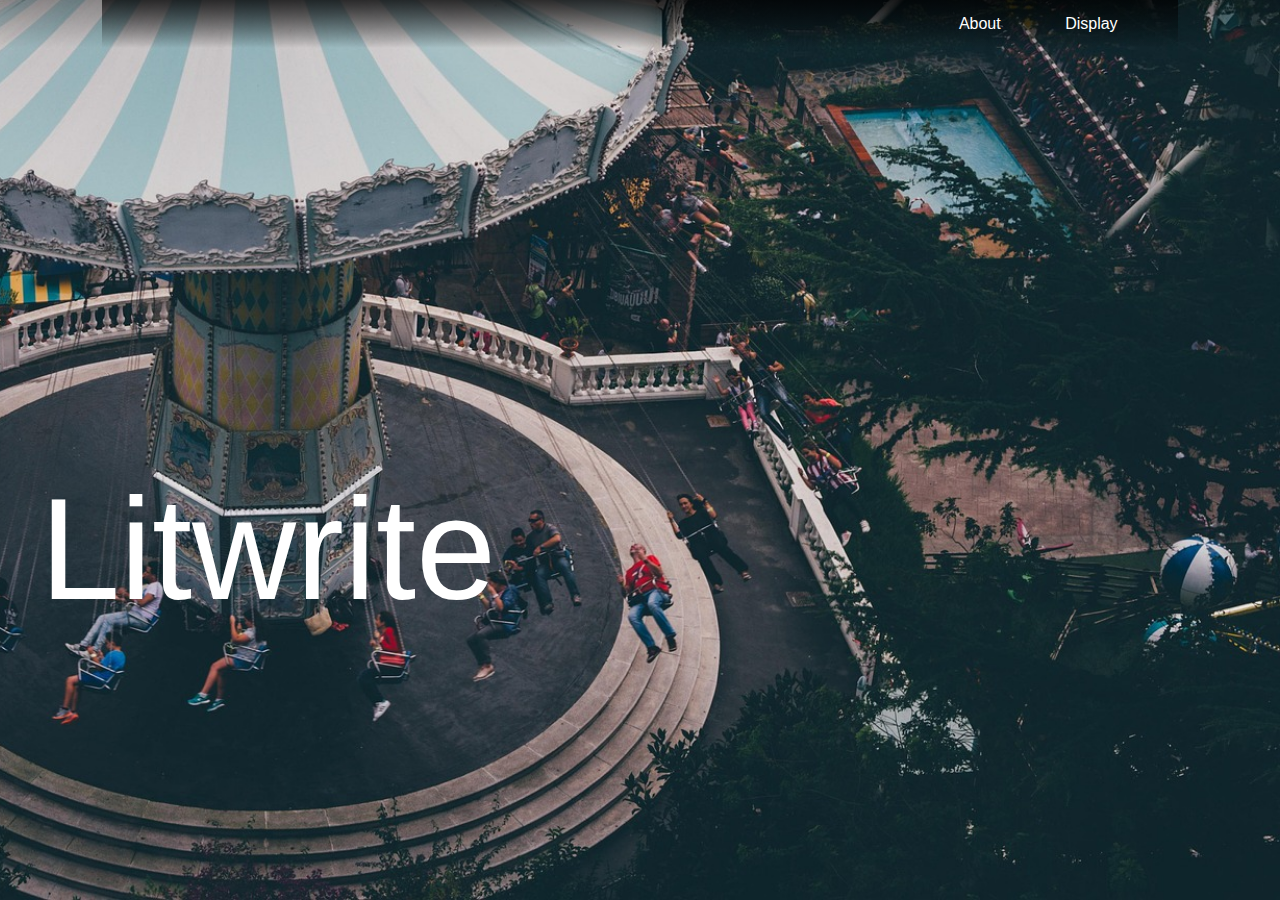
<file: index.html>
<!DOCTYPE html>
<html lang="en">
<head>
<meta charset="utf">
<meta name="viewport" content="width=device-width, initial-scale=1.0">
<title>Litwrite</title>
<link rel="stylesheet" href="Litwrite.css">
<link rel="icon" type="image/jpg" href="good.png">
</head>
<body>
<div class="wrapper">
<div class="cont">
<img src="ride.jpg" class="logo">
<nav>
<ul>
<li class="about"><a href="about.html">About</a></li>
<li><a href="display.html">Display</a></li>
</ul>
</nav>
</div>
<br>
<div class="txt">
<h1 class="head1">Litwrite</h1>
</div>
</div>
<img src="ride.jpg" class="logo">
</body>
</html>
</file>
<file: Litwrite.css>
* {
padding: 0;
margin: 0;
box-sizing: border-box;
font-family: "Roboto", sans-serif;
  font-weight: 200;
  font-style: normal;
}

body {
background-color: #4B4B4B;
}

.logo {
width: 2000px;
height: auto;
position: absolute;
right: 0;
bottom: 0;
z-index: -1;
display: fit-content;
}

.cont {
width: 100%;
height: auto;
background-position: center;
background-image: linear-gradient(rgba(0,0,0,0.3),transparent);
padding: 0 8%;
position: relative;
}

nav {
display: flex;
width: 100%;
align-item:left;
flex-wrap: wrap;
padding:5px 0 5px 0;
background-image: linear-gradient(rgba(0,0,1,0.7),transparent);
}

nav ul {
flex: 1;
text-align: right;
padding-right: 30px;
}

nav ul li {
display: inline-block;
list-style: none;
margin: 10px 30px;
}

nav ul li a {
text-decoration: none;
color: #fff;
}
nav a {
padding-bottom: 5px;
transition: 0.3s;
}
 
nav a:hover {
border-bottom: 2px solid #fff;
}

.cart-icon {
border-radius: 50px;
height: 150px;
width: 100px;
}

.pic {
}

.back {
color: white;
position: absolute;
bottom: 20%;
background-color: #4B4B4B;
width: 500px;
height: 400px;
border-radius: 20px;
opacity: .8;
}

.back p {
font-family: calibri;
padding: 15px;
font-size: 20px;
}

.image {
width: 100px;
margin-left: 100px;
}

.h3 {
position: absolute;
-webkit-text-stroke: 2px white;
color: transparent;
font-size: 7em;
left: 20%;
bottom: 74%;
font-weight: 600;
}

.button1 {
color: white;
position: absolute;
left: 60%;
bottom: 80%;
border: 1px solid white;
border-radius: 10px;
}

.button1 span {
padding: 6px;
}

#section1 {
box-shadow: 0px 3px 3px;
}

.txt {
color:white;
margin-left: 50px;
}

.head1 {
font-size: 900%;
line-height: 160px;
margin-left: -10px;
color: white;
position: absolute;
bottom: 30%;
font-weight: 500;
}



@media (max-width: 600px) {
.head1 {
font-size: 600%;
}

.about {
display: none;
}

}





















.roboto-thin {
  font-family: "Roboto", sans-serif;
  font-weight: 100;
  font-style: normal;
}

.roboto-light {
  font-family: "Roboto", sans-serif;
  font-weight: 300;
  font-style: normal;
}

.roboto-regular {
  font-family: "Roboto", sans-serif;
  font-weight: 400;
  font-style: normal;
}

.roboto-medium {
  font-family: "Roboto", sans-serif;
  font-weight: 500;
  font-style: normal;
}

.roboto-bold {
  font-family: "Roboto", sans-serif;
  font-weight: 700;
  font-style: normal;
}

.roboto-black {
  font-family: "Roboto", sans-serif;
  font-weight: 900;
  font-style: normal;
}

.roboto-thin-italic {
  font-family: "Roboto", sans-serif;
  font-weight: 100;
  font-style: italic;
}

.roboto-light-italic {
  font-family: "Roboto", sans-serif;
  font-weight: 300;
  font-style: italic;
}

.roboto-regular-italic {
  font-family: "Roboto", sans-serif;
  font-weight: 400;
  font-style: italic;
}

.roboto-medium-italic {
  font-family: "Roboto", sans-serif;
  font-weight: 500;
  font-style: italic;
}

.roboto-bold-italic {
  font-family: "Roboto", sans-serif;
  font-weight: 700;
  font-style: italic;
}

.roboto-black-italic {
  font-family: "Roboto", sans-serif;
  font-weight: 900;
</file>
